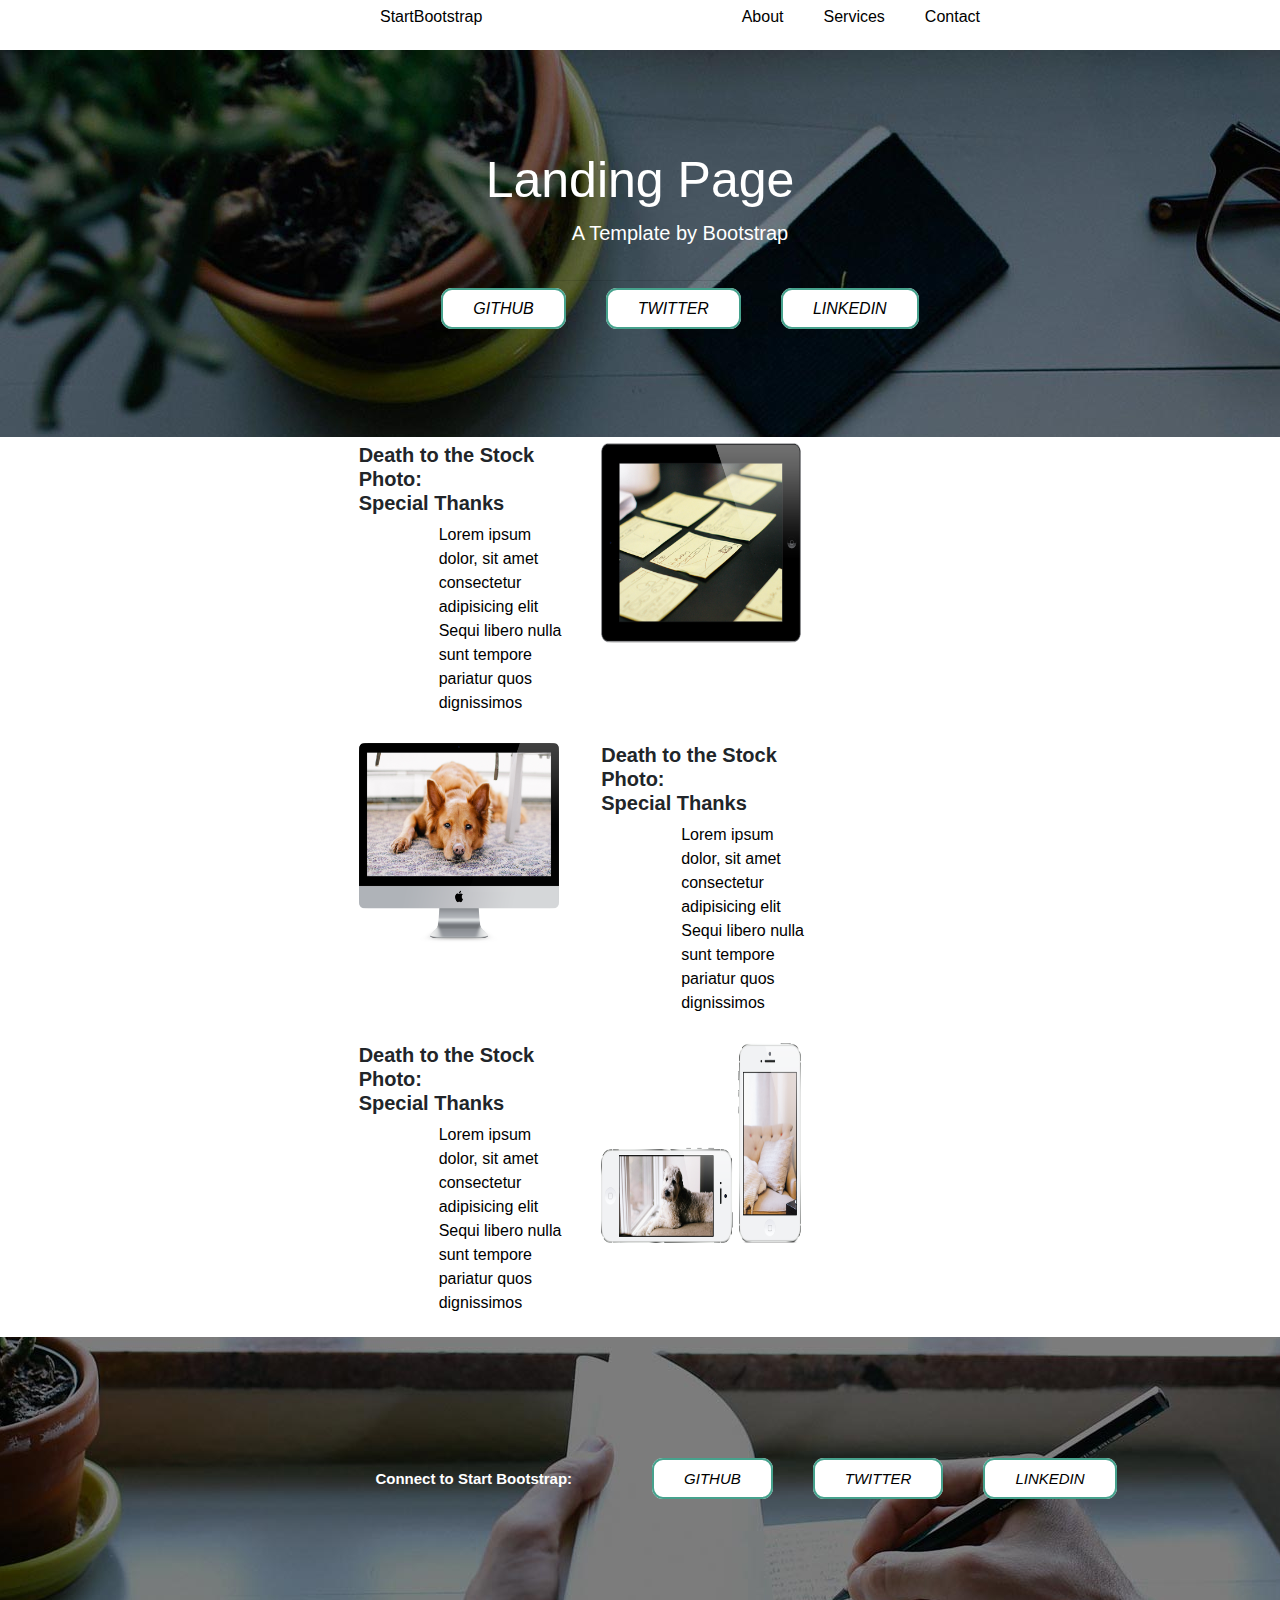
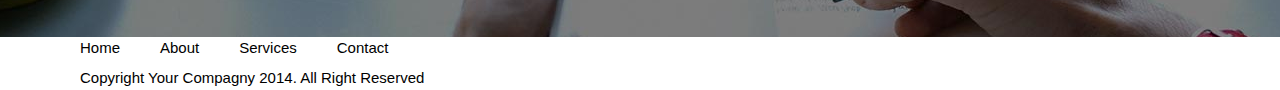
<file: LandingPageResponsive/index.html>
<!DOCTYPE html>
<html lang="en">
<head>
    <meta charset="UTF-8">
    <meta name="viewport" content="width=device-width, initial-scale=1.0">
    <meta http-equiv="X-UA-Compatible" content="ie=edge"> 
    <link rel="stylesheet" href="https://use.fontawesome.com/releases/v5.6.3/css/all.css" integrity="sha384-UHRtZLI+pbxtHCWp1t77Bi1L4ZtiqrqD80Kn4Z8NTSRyMA2Fd33n5dQ8lWUE00s/" crossorigin="anonymous">
    <link rel="stylesheet" href="css/bootstrap.min.css" >
    <link rel="stylesheet" href="css/custom.css" >
    <title>DocumentLandingPageResponsive2</title>
</head>
    
<body>

    <header>

        <nav>
    
            <p>StartBootstrap</p>
    
            <ul>
    
                <ol><a href="#">About</a></ol>
                <ol><a href="#">Services</a></ol>
                <ol><a href="#">Contact</a></ol>
    
            </ul>
    
        </nav>
        

        <div class="landingpage">

            
            <h1>Landing Page</h1>
            <p>A Template by Bootstrap</p>

            <hr>
            
            <ul>
            <ol><i class="fab fa-github"> GITHUB</i></ol>
            <ol><i class="fab fa-twitter-square"> TWITTER</i></ol>
            <ol><i class="fab fa-linkedin-in"> LINKEDIN</i></ol>
            </ul>
      
        </div>

    </header> 
    
    <div class="blocpage">

        <section class="container-fluid white">
            <div class="container">
               <div class="row ">

                    <article class="col-md-4 col-mg-4 col-xs-12 col-sm-12" >

                    <h2><b>Death to the Stock Photo:<br>Special Thanks</b></h2>

                    <p>Lorem ipsum dolor, sit amet consectetur adipisicing elit<br>
                        Sequi libero nulla sunt tempore<br>
                            pariatur quos dignissimos
                    </p>

                    </article >

                    <article class="col-md-4 col-mg-4 col-xs-12 col-sm-12" >
                        
                    <img src="img/ipad.png" alt="photo" height= "200px" width="200px"  />

                    </article>

                </div> 
                
            </div>

        </section>

        <section class="container-fluid white">
            <div class="container">
               <div class="row">

                <article class="col-md-4 col-mg-4 col-xs-12 col-sm-12" >
                        
                    <img src="img/dog.png" alt="photo" height= "200px" width="200px"  />

                    </article>

                    <article class="col-md-4 col-mg-4 col-xs-12 col-sm-12" >

                    <h2><b>Death to the Stock Photo:<br>Special Thanks</b></h2>

                    <p>Lorem ipsum dolor, sit amet consectetur adipisicing elit<br>
                        Sequi libero nulla sunt tempore<br>
                            pariatur quos dignissimos
                    </p>

                    </article >

                    

                </div> 
                
            </div>

        </section>

        <section class="container-fluid white">
            <div class="container">
               <div class="row">

                    <article class="col-md-4 col-mg-4 col-xs-12 col-sm-12" >

                    <h2><b>Death to the Stock Photo:<br>Special Thanks</b></h2>

                    <p>Lorem ipsum dolor, sit amet consectetur adipisicing elit<br>
                        Sequi libero nulla sunt tempore<br>
                            pariatur quos dignissimos
                    </p>

                    </article >

                    <article class="col-md-4 col-mg-4 col-xs-12 col-sm-12" >
                        
                    <img src="img/phones.png" alt="photo" height= "200px" width="200px"  />

                    </article>

                </div> 
                
            </div>

        </section>
            
    </div>

    <footer >

        <section class="container-fluid blue" >
            <div class="container2">
                <div class="row">
                
                    <p><b>Connect to Start Bootstrap:</b></p>

                    <ul>
                        <ol><i class="fab fa-github"> GITHUB</i></ol>
                        <ol><i class="fab fa-twitter-square"> TWITTER</i></ol>
                        <ol><i class="fab fa-linkedin-in"> LINKEDIN</i></ol>
                    </ul>

                </div> 
                        
            </div>

        </section>

        

        
        <section class="container-fluid grey" >
            <div class="container3">
                <div class="row">

                    

                    <ul>
            
                        <ol><a href="#">Home</a></ol>
                        <ol><a href="#">About</a></ol>
                        <ol><a href="#">Services</a></ol>
                        <ol><a href="#">Contact</a></ol>
            
                    </ul>
                    
                    
                    
                    
                    
                </div> 
                            
            </div>

        </section>

        <p>Copyright Your Compagny 2014. All Right Reserved</p>
    
        
       

    </footer>

    

   
    
</body>
</html>
</file>
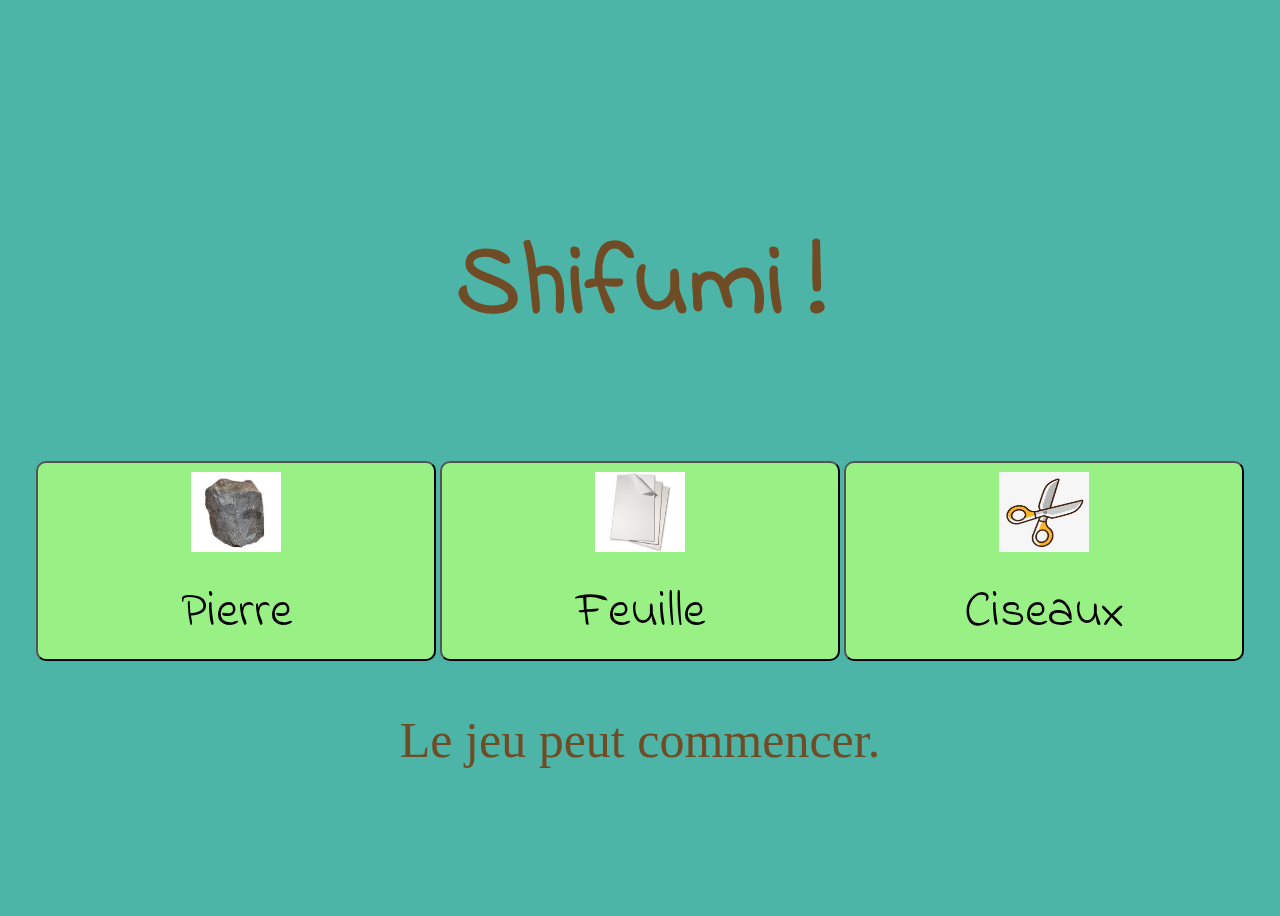
<file: JS/shifumi/index.html>
<!DOCTYPE html>
<html>
    <head>
        <link rel="stylesheet" type="text/css" media="screen" href="style.css">
        <title>Pierre feuille ciseaux</title>
        <meta charset="UTF-8"/>
        <link href="https://fonts.googleapis.com/css?family=Indie+Flower|Shojumaru" rel="stylesheet"> 
        
            
    </head>
    <body>
        <div id="block-jeu">
                <h1>Shifumi !</h1>

            <div>
                <button id="pierre"><img src="images/pierre.jpg" width="90px" height="80px"><br> Pierre</button>
                <button id="feuille"><img src="images/feuille.jpg"width="90px" height="80px"><br>Feuille</button>
                <button id="ciseaux"><img src="images/ciseau.jpg"width="90px" height="80px"><br>Ciseaux</button>
            </div>
            <div id="statut-jeu"></div>
        </div>
    </body>
</html>

<script type="text/javascript">
  
    
    var Afficheur = function(element) {
        var display = element; 
  
        function setText(message) { 
            display.innerHTML = message; 
        }
        return {sendMessage : setText};
    }
 
    var scortO = 0;
    var scortU = 0;
  
    function comparer(_choixOrdi, _choixUtilisateur) {
  
        if(_choixUtilisateur == _choixOrdi) {
            afficheur.sendMessage("Il y a égalité.</br>L'ordinateur a choisi " + _choixOrdi);
        }
        else if((_choixUtilisateur == "pierre" && _choixOrdi == "ciseaux") || (_choixUtilisateur == "feuille" && _choixOrdi == "pierre") || (_choixUtilisateur == "ciseaux" && _choixOrdi == "feuille")) {
            afficheur.sendMessage("Vous avez gagné.</br>L'ordinateur a choisi " + _choixOrdi);
            scortU++;
        }
        else if((_choixUtilisateur == "feuille" && _choixOrdi == "ciseaux") || (_choixUtilisateur == "piere" && _choixOrdi == "feuille") || (_choixUtilisateur == "ciseaux" && _choixOrdi == "pierre")) {
            afficheur.sendMessage("Vous avez perdu.</br>L'ordinateur a choisi " + _choixOrdi);
            scortO++;
        }
  
    }
  
    var afficheur = new Afficheur(document.querySelector("#statut-jeu"));
  
    function FchoixOrdi() {
        var choixOrdi = Math.floor(Math.random() * 51);
  
            if (choixOrdi < 20) {
                choixOrdi = "pierre";
            }
            else if(choixOrdi > 20 && choixOrdi < 40) {
                choixOrdi = "feuille";
            }
            else if(choixOrdi > 40) {
                choixOrdi = "ciseaux";
            }
            return choixOrdi;
    }
  
    function FchoixUtilisateur(_choixUtilisateur) {
  
            if(_choixUtilisateur == "pierre") {
                _choixUtilisateur = "pierre";
            }
            else if(_choixUtilisateur == "feuille") {
                _choixUtilisateur = "feuille";
            }
            else if(_choixUtilisateur == "ciseaux") {
                _choixUtilisateur = "ciseaux";
            }
            return _choixUtilisateur;
    }
  
    function main() {
  
        var tabchoixUtilisateur = document.querySelectorAll("#block-jeu button"); 
        var finJeu = 0;
  
        for(var i = 0, taille = tabchoixUtilisateur.length; i < taille; i++){
  
            afficheur.sendMessage("Le jeu peut commencer. ");
  
            tabchoixUtilisateur[i].addEventListener("click", function(){
  
                choixUtilisateur = this.id;
  
                var choixP = FchoixUtilisateur(choixUtilisateur);
                var choixO = FchoixOrdi();
                comparer(choixO, choixP);
 
                finJeu++;
 
                    if(finJeu >= 3){
                        afficheur.sendMessage("Le jeu est fini</br>Ordinateur : " + scortO + "</br>Player : " + scortU);
                        return;
                    }
            });
        }
    }
  
    main();
  
  
</script>
</file>
<file: LandingPageResponsive/css/custom.css>
nav
{

background-color:white;
height: 50px;
display: flex;
flex-direction: row;
align-items: center;
justify-content: space-between;
padding-left: 300px;
padding-right: 300px;

}

nav ul {
    display: flex;
    flex-direction: row;
   
}

a {
 color:black;
}

.landingpage{

display: flex;
flex-direction: column;
align-items: center;
background-image: url(../img/intro-bg.jpg);
padding-top: 100px;
padding-bottom: 100px;
color: white;
}

.landingpage p{

    display: flex;
    justify-content:  center;
    font-size: 20px;
    color:white;
   
}

.landingpage h1{

    display: flex;
    justify-content:  center;
    font-size: 50px;
   
}


hr{
    width: 300px;
    display: flex;
    flex-direction: row;
    color: black;
    
   

}

.landingpage ul{

    display: flex;
    flex-direction: row;
    justify-content: center;
   
}

i {

padding: 10px 30px;
background:white;
color: #000000;
-webkit-border-radius: 11px;
-moz-border-radius: 11px;
border-radius: 11px;
border: 2px solid #46a28d;
}
i:hover {
background: #34393E;
color: #5EB6DD;
}


section{

    height: 300px;
    width: 1412px;
    background-color: white;
    border-color: 1px black solid;
    display: flex;
    flex-direction:  row;

    

}

.article{

    width: 100%;
    padding-left: 50px;
    padding-right:50px;


}

footer{

    height: 200px;
    width: 1412px;
    background-image: url(../img/intro-bg.jpg);
    color: white;
    font-size: 15px; 

}

.white{

height:300px;

}

h2{

    font-size: 20px;
}


.container{

display:flex;
align-items: center;
justify-content: center;
padding-left:150px ;

}

.container2 ul{

    display:flex;
    flex-direction: row;
}

.blue{
    height: 300px;
    display:flex;
    align-items: center;
    justify-content: center;
    background-image: url(../img/banner-bg.jpg);
    background-position: center;
    color: white;
}

.blue p{
    color: white;
}

.grey{

color: blue;
height: 30px;
display: flex;
flex-direction: column;

}

.container3 ul{

    display:flex;
    flex-direction: row;
 
    }



p{color: black; padding-left: 80px;}
</file>
<file: JS/shifumi/style.css>
body{

    background-color: rgba(1, 150, 130, 0.705);
    display: flex;
    justify-content: center;
    align-items: center;
    flex-direction: column;
     height: 100vh;
                    
}       
button {
   
    background-color:rgb(153, 240, 132);
    border-radius: 10px;
    width: 400px;
    height: 200px;
    font-family: 'Indie Flower', cursive;
    font-size: 50px;
}
            
h1{
text-align: center;
    font-size:100px;
    font-family: 'Indie Flower', cursive;
   color:#704c26; 
   margin-bottom: 100px;
}
#statut-jeu{
    margin-top: 50px;
    text-align: center;
    font-size:50px;
    color: #704c26;

}
</file>
